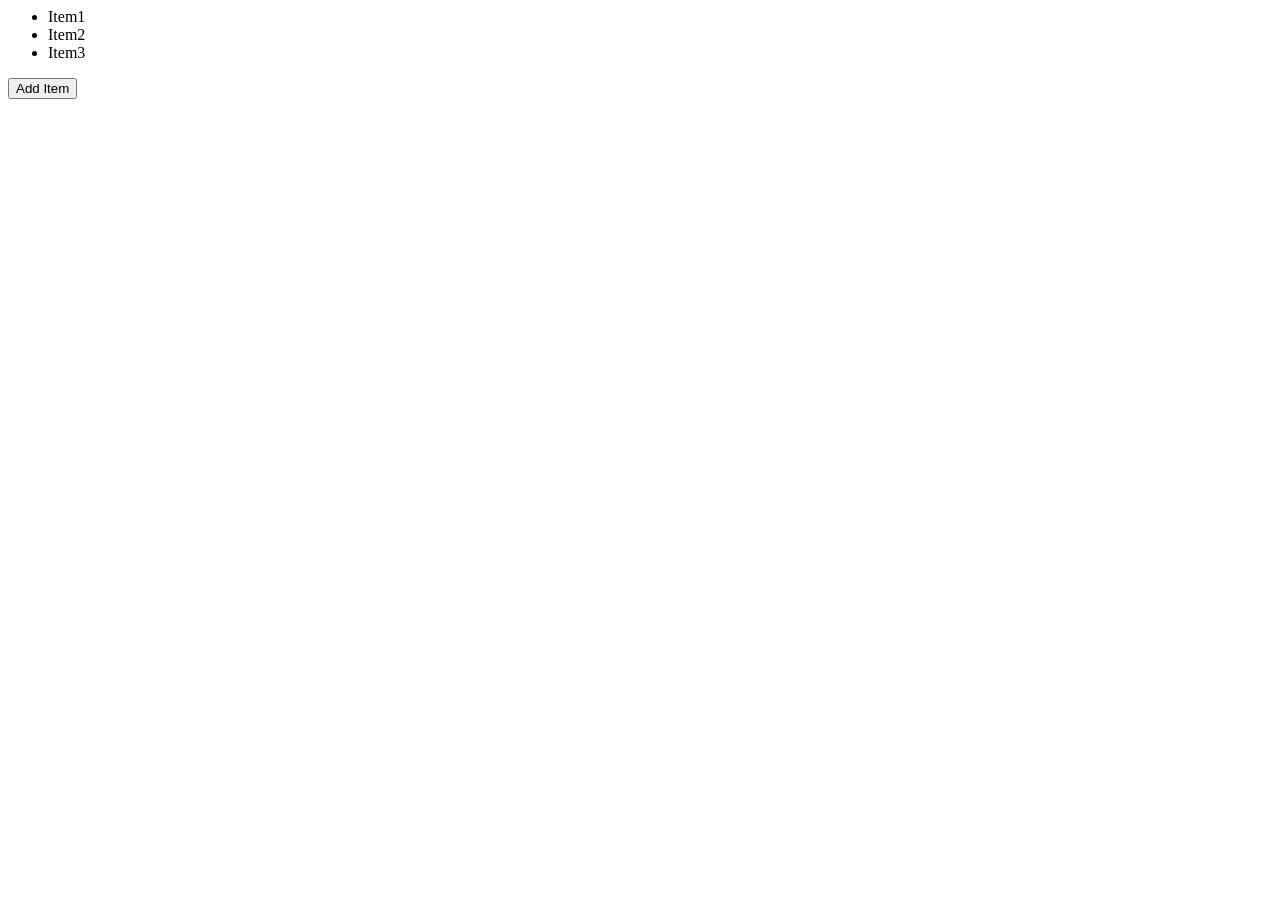
<file: DOM.html>
<html lang="en">
<head>
    <meta charset="UTF-8">
    <meta name="viewport" content="width=device-width, initial-scale=1.0">
    <title>Document</title>
    <script src="JS/Index.js"></script>
</head>
<body>
    <ul>
        <li>Item1</li>
        <li>Item2</li>
        <li>Item3</li>
    </ul>
    <div>
       <button onclick="addItem()">Add Item</button>
    </div>
</body>
</html>
</file>
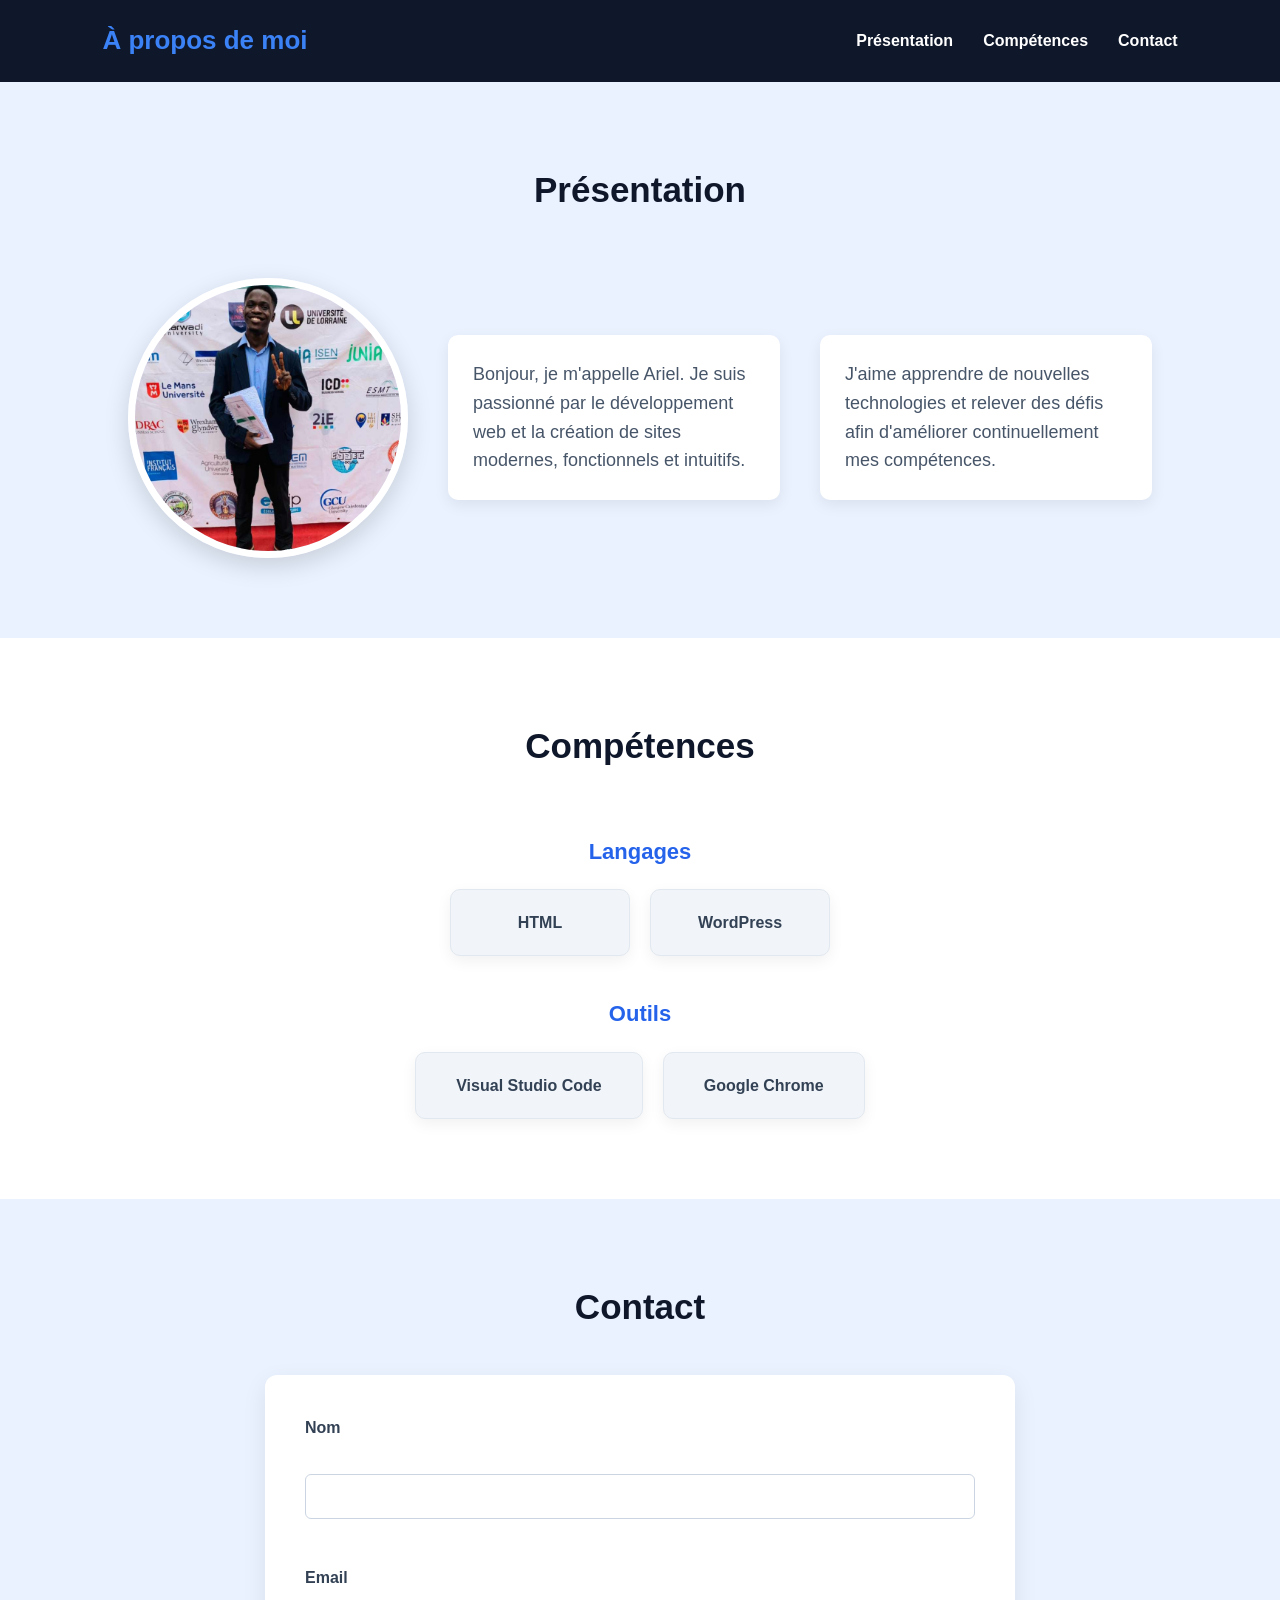
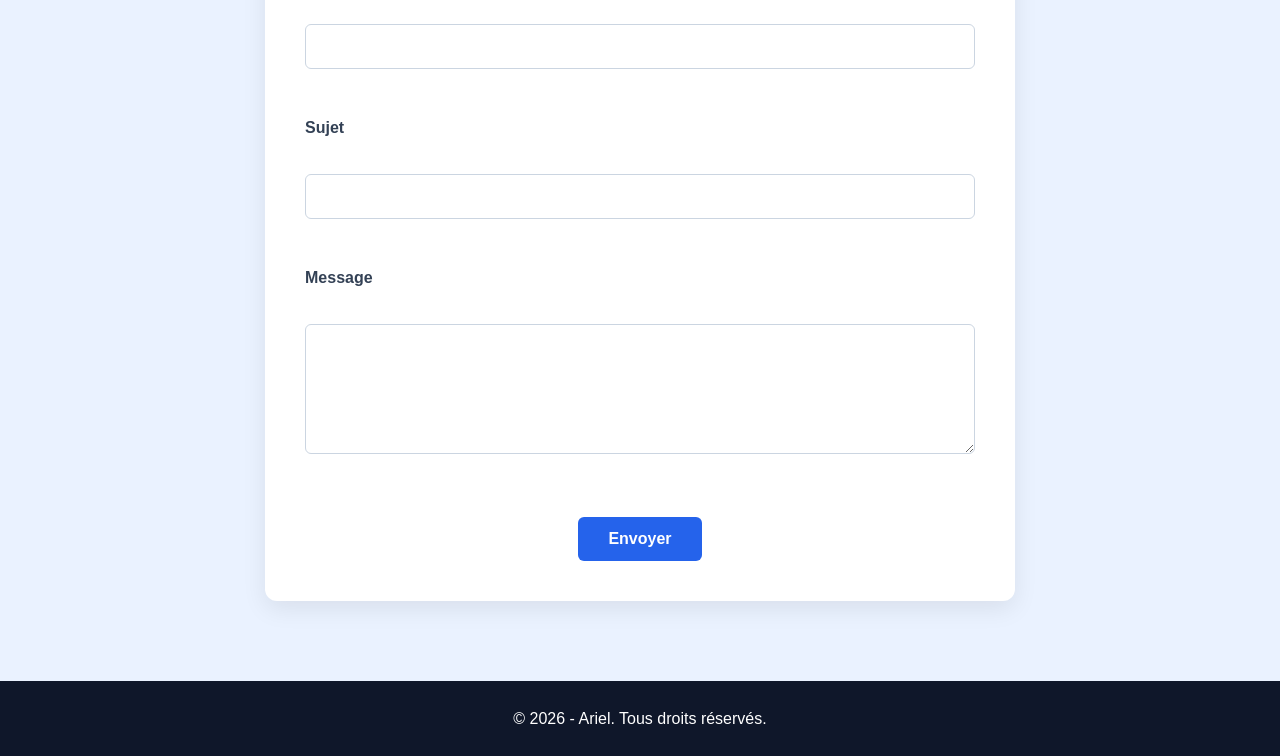
<file: HTML.html>
<!DOCTYPE html>
<html lang="fr">
<head>
    <meta charset="UTF-8">
    <meta name="viewport" content="width=device-width, initial-scale=1.0">
    <title>À propos de moi</title>
    <link rel="stylesheet" href="CSS/Presentation.css">
</head>
<body>

    <!-- Header -->
    <header>
        <h1>À propos de moi</h1>

        <nav>
            <ul>
                <li><a href="#presentation">Présentation</a></li>
                <li><a href="#competences">Compétences</a></li>
                <li><a href="#contact">Contact</a></li>
            </ul>
        </nav>
    </header>

    <!-- Section Présentation -->
    <section id="presentation">
        <h2>Présentation</h2>

        <img src="Image/Screenshot_20240325-131041.jpg" alt="Photo de profil">

        <p>
            Bonjour, je m'appelle Ariel. Je suis passionné par le développement web
            et la création de sites modernes, fonctionnels et intuitifs.
        </p>

        <p>
            J'aime apprendre de nouvelles technologies et relever des défis afin
            d'améliorer continuellement mes compétences.
        </p>
    </section>

    <!-- Section Compétences -->
    <section id="competences">
        <h2>Compétences</h2>

        <h3>Langages</h3>
        <ul>
            <li>HTML</li>
            <li>WordPress</li>
        </ul>

        <h3>Outils</h3>
        <ul>
            <li>Visual Studio Code</li>
            <li>Google Chrome</li>
        </ul>

      
    </section>

    <!-- Formulaire de contact -->
    <section id="contact">
        <h2>Contact</h2>

        <form action="#" method="post">

            <div>
                <label for="nom">Nom</label><br>
                <input type="text" id="nom" name="nom" required>
            </div>

            <br>

            <div>
                <label for="email">Email</label><br>
                <input type="email" id="email" name="email" required>
            </div>

            <br>

            <div>
                <label for="sujet">Sujet</label><br>
                <input type="text" id="sujet" name="sujet">
            </div>

            <br>

            <div>
                <label for="message">Message</label><br>
                <textarea id="message" name="message" rows="6" cols="40" required></textarea>
            </div>

            <br>

            <button type="submit">Envoyer</button>

        </form>
    </section>

    <!-- Footer -->
    <footer>
        <p>&copy; 2026 - Ariel. Tous droits réservés.</p>
    </footer>

</body>
</html>
</file>
<file: CSS/Presentation.css>
* {
    margin: 0;
    padding: 0;
    box-sizing: border-box;
}



html {
    scroll-behavior: smooth;
}

body {
    font-family: Arial, Helvetica, sans-serif;
    line-height: 1.6;
    color: #1e293b;
    background-color: #f8fafc;
}



header {
    background-color: #0f172a;
    color: blue;

    padding: 20px 8%;

    display: flex;
    justify-content: space-between;
    align-items: center;

    position: sticky;
    top: 0;
    z-index: 1000;
}

header h1 {
    font-size: 26px;
    color: #3b82f6;
}


/* Navigation */

nav ul {
    list-style: none;

    display: flex;
    gap: 30px;
}

nav a {
    color: white;
    text-decoration: none;

    font-weight: bold;

    transition: color 0.3s ease;
}

nav a:hover {
    color: #3b82f6;
}




#presentation {
    min-height: 500px;

    padding: 80px 10%;

    background-color: #eaf2ff;

    display: flex;

    align-items: center;

    gap: 40px;

    flex-wrap: wrap;
}


/* Titre */

#presentation h2 {
    width: 100%;

    text-align: center;

    font-size: 35px;

    color: #0f172a;

    margin-bottom: 20px;
}


/* Image */

#presentation img {
    width: 280px;
    height: 280px;

    object-fit: cover;

    border-radius: 50%;

    border: 7px solid white;

    box-shadow: 0 8px 25px rgba(0, 0, 0, 0.15);

    flex-shrink: 0;
}


/* Paragraphes */

#presentation p {
    flex: 1;

    min-width: 250px;

    font-size: 18px;

    color: #475569;

    background-color: white;

    padding: 25px;

    border-radius: 10px;

    box-shadow: 0 5px 15px rgba(0, 0, 0, 0.07);
}


/* =========================================
   SECTION COMPETENCES
   ========================================= */

#competences {
    padding: 80px 10%;

    background-color: white;

    display: flex;

    flex-wrap: wrap;

    justify-content: center;

    gap: 20px;
}


/* Titre principal */

#competences > h2 {
    width: 100%;

    text-align: center;

    font-size: 35px;

    color: #0f172a;

    margin-bottom: 20px;
}


/* Sous-titres */

#competences h3 {
    width: 100%;

    text-align: center;

    font-size: 22px;

    color: #2563eb;

    margin-top: 20px;
}


/* Listes */

#competences ul {
    list-style: none;

    display: flex;

    justify-content: center;

    gap: 20px;

    width: 100%;

    flex-wrap: wrap;
}


/* Chaque compétence */

#competences li {
    background-color: #f1f5f9;

    border: 1px solid #e2e8f0;

    border-radius: 10px;

    padding: 20px 40px;

    min-width: 180px;

    text-align: center;

    font-weight: bold;

    color: #334155;

    box-shadow: 0 5px 15px rgba(0, 0, 0, 0.06);

    transition: transform 0.3s ease,
                background-color 0.3s ease;
}


/* Animation au survol */

#competences li:hover {
    background-color: #2563eb;

    color: white;

    transform: translateY(-5px);
}


/* =========================================
   SECTION CONTACT
   ========================================= */

#contact {
    padding: 80px 10%;

    background-color: #eaf2ff;
}


/* Titre */

#contact h2 {
    text-align: center;

    font-size: 35px;

    color: #0f172a;

    margin-bottom: 40px;
}


/* Formulaire */

#contact form {
    max-width: 750px;

    margin: 0 auto;

    background-color: white;

    padding: 40px;

    border-radius: 12px;

    box-shadow: 0 8px 25px rgba(0, 0, 0, 0.08);
}


/* Chaque bloc */

#contact form div {
    margin-bottom: 20px;
}


/* Labels */

#contact label {
    display: block;

    margin-bottom: 8px;

    font-weight: bold;

    color: #334155;
}


/* Champs */

#contact input,
#contact textarea {
    width: 100%;

    padding: 13px;

    border: 1px solid #cbd5e1;

    border-radius: 6px;

    font-family: Arial, Helvetica, sans-serif;

    font-size: 15px;

    outline: none;

    transition: border-color 0.3s ease;
}


/* Focus */

#contact input:focus,
#contact textarea:focus {
    border-color: #2563eb;
}


/* Textarea */

#contact textarea {
    resize: vertical;
}


/* =========================================
   BOUTON
   ========================================= */

#contact button {
    display: block;

    margin: 10px auto 0;

    padding: 13px 30px;

    border: none;

    border-radius: 6px;

    background-color: #2563eb;

    color: white;

    font-size: 16px;

    font-weight: bold;

    cursor: pointer;

    transition: background-color 0.3s ease,
                transform 0.3s ease;
}


#contact button:hover {
    background-color: #1d4ed8;

    transform: translateY(-2px);
}


/* =========================================
   FOOTER
   ========================================= */

footer {
    background-color: #0f172a;

    color: white;

    text-align: center;

    padding: 25px;
}

footer p {
    margin: 0;
}


/* =========================================
   RESPONSIVE - TABLETTES
   ========================================= */

@media (max-width: 768px) {

    /* Header */

    header {
        flex-direction: column;

        gap: 15px;

        text-align: center;
    }

    nav ul {
        gap: 20px;
    }


    /* Présentation */

    #presentation {
        padding: 60px 7%;

        justify-content: center;

        text-align: center;
    }

    #presentation img {
        width: 220px;
        height: 220px;

        margin: 0 auto;
    }

    #presentation p {
        flex-basis: 100%;

        text-align: left;
    }


    /* Compétences */

    #competences {
        padding: 60px 7%;
    }

    #competences li {
        min-width: 200px;
    }


    /* Contact */

    #contact {
        padding: 60px 7%;
    }

    #contact form {
        padding: 30px;
    }
}


/* =========================================
   RESPONSIVE - TELEPHONES
   ========================================= */

@media (max-width: 480px) {

    /* Header */

    header {
        padding: 18px 5%;
    }

    header h1 {
        font-size: 22px;
    }

    nav ul {
        flex-direction: column;

        gap: 8px;
    }


    /* Présentation */

    #presentation {
        padding: 50px 5%;

        flex-direction: column;
    }

    #presentation h2 {
        font-size: 28px;
    }

    #presentation img {
        width: 180px;
        height: 180px;
    }

    #presentation p {
        min-width: 100%;

        font-size: 16px;
    }


    /* Compétences */

    #competences {
        padding: 50px 5%;
    }

    #competences > h2 {
        font-size: 28px;
    }

    #competences h3 {
        font-size: 20px;
    }

    #competences ul {
        flex-direction: column;

        align-items: center;
    }

    #competences li {
        width: 100%;

        max-width: 300px;
    }


    /* Contact */

    #contact {
        padding: 50px 5%;
    }

    #contact h2 {
        font-size: 28px;
    }

    #contact form {
        padding: 20px;
    }


    /* Footer */

    footer {
        font-size: 14px;
    }
}
</file>
